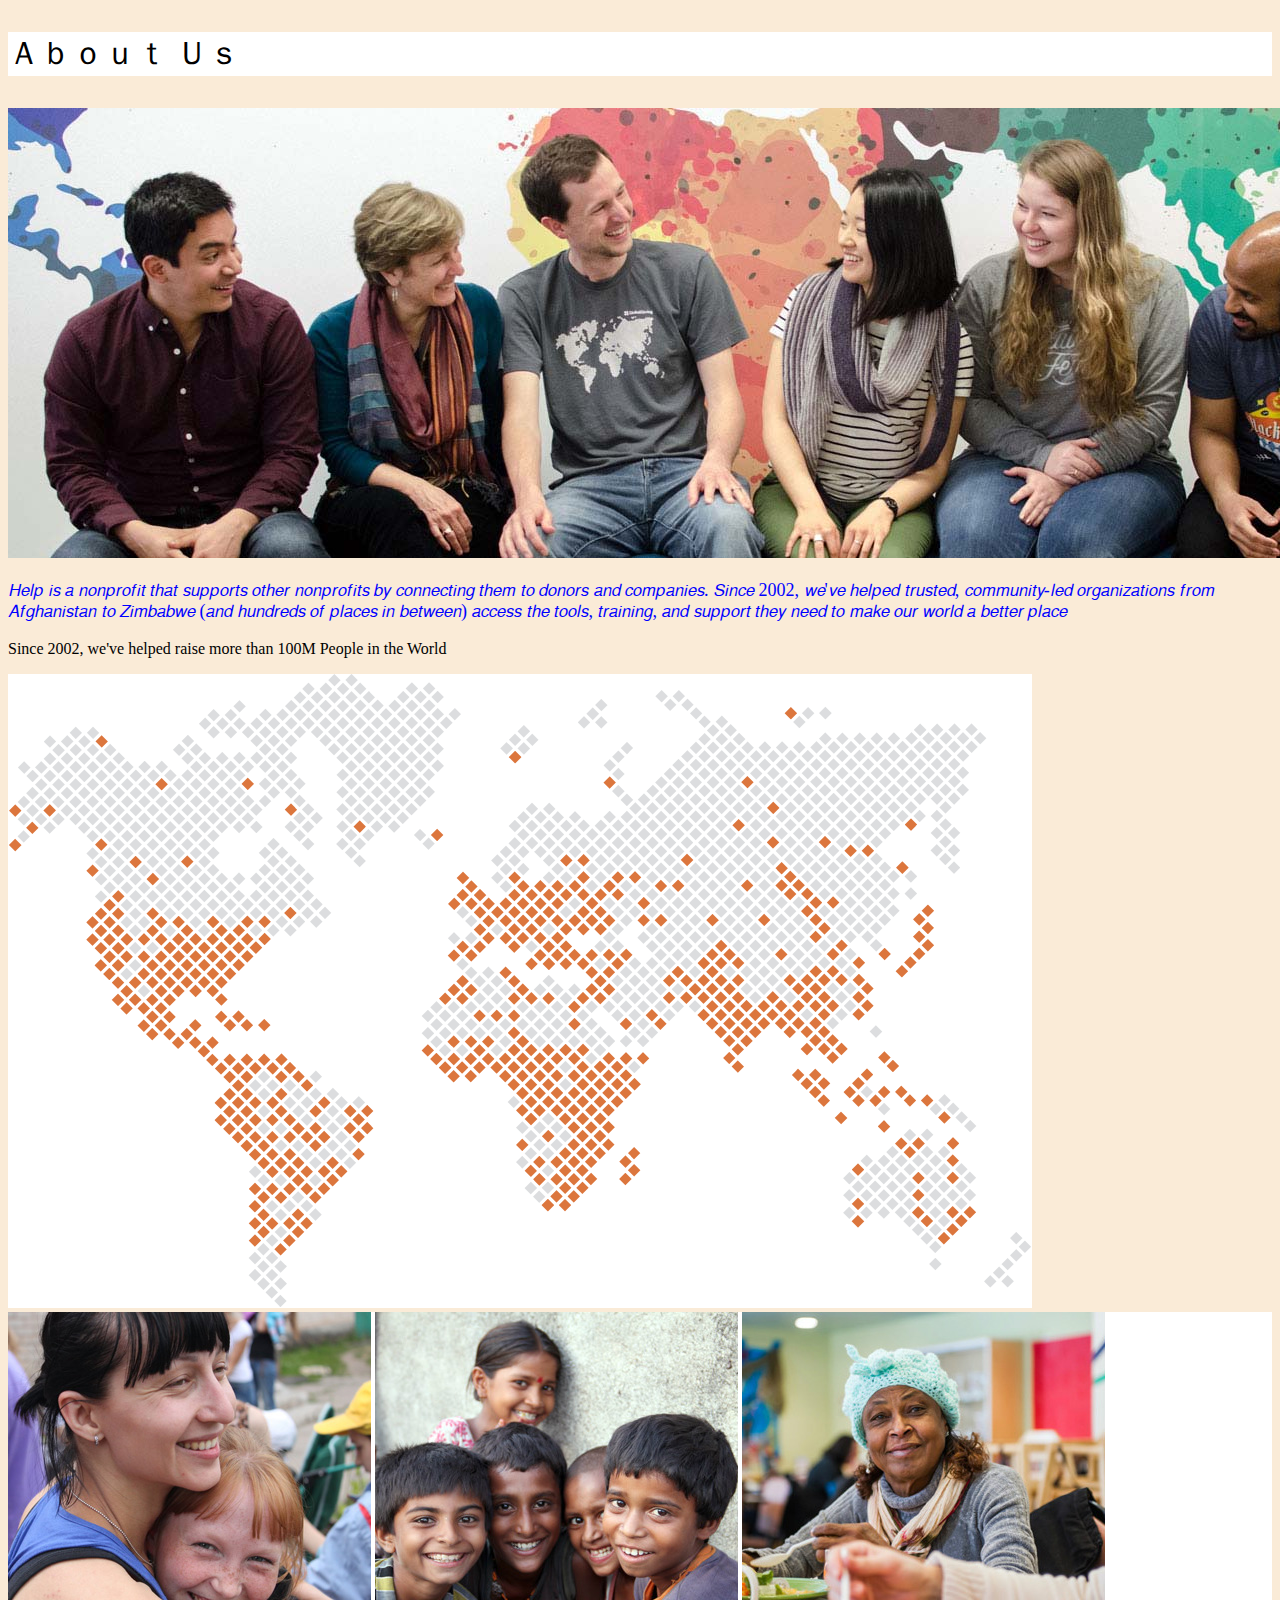
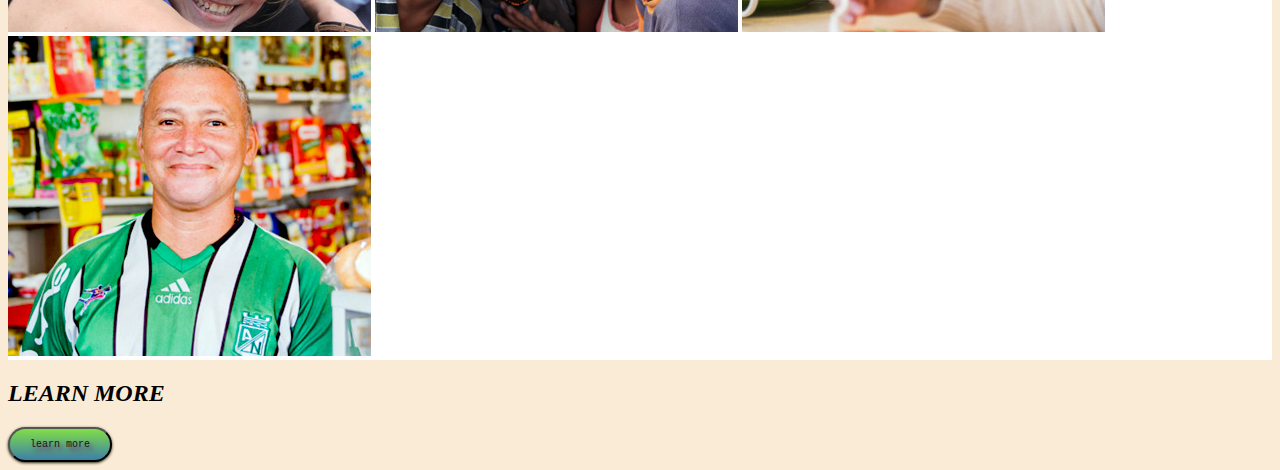
<file: about.html>
<!DOCTYPE html>
<html lang="en">
<head>
    <meta charset="UTF-8">
    <meta http-equiv="X-UA-Compatible" content="IE=edge">
    <meta name="viewport" content="width=device-width, initial-scale=1.0">
    <title>About</title>
    <link rel="stylesheet" href="style.css">
</head>
<body>
    <div>
        <p class="io">Ａｂｏｕｔ Ｕｓ</p>
    <img src="mg/hero_aboutus_lg.jpg" alt=""></div>
    <p class="il" style="color: blue">𝘏𝘦𝘭𝘱  𝘪𝘴 𝘢 𝘯𝘰𝘯𝘱𝘳𝘰𝘧𝘪𝘵 𝘵𝘩𝘢𝘵 𝘴𝘶𝘱𝘱𝘰𝘳𝘵𝘴 𝘰𝘵𝘩𝘦𝘳 𝘯𝘰𝘯𝘱𝘳𝘰𝘧𝘪𝘵𝘴 𝘣𝘺 𝘤𝘰𝘯𝘯𝘦𝘤𝘵𝘪𝘯𝘨 𝘵𝘩𝘦𝘮 𝘵𝘰 𝘥𝘰𝘯𝘰𝘳𝘴 𝘢𝘯𝘥 𝘤𝘰𝘮𝘱𝘢𝘯𝘪𝘦𝘴. 𝘚𝘪𝘯𝘤𝘦 2002, 𝘸𝘦'𝘷𝘦 𝘩𝘦𝘭𝘱𝘦𝘥 𝘵𝘳𝘶𝘴𝘵𝘦𝘥, 𝘤𝘰𝘮𝘮𝘶𝘯𝘪𝘵𝘺-𝘭𝘦𝘥 𝘰𝘳𝘨𝘢𝘯𝘪𝘻𝘢𝘵𝘪𝘰𝘯𝘴 𝘧𝘳𝘰𝘮 𝘈𝘧𝘨𝘩𝘢𝘯𝘪𝘴𝘵𝘢𝘯 𝘵𝘰 𝘡𝘪𝘮𝘣𝘢𝘣𝘸𝘦 (𝘢𝘯𝘥 𝘩𝘶𝘯𝘥𝘳𝘦𝘥𝘴 𝘰𝘧 𝘱𝘭𝘢𝘤𝘦𝘴 𝘪𝘯 𝘣𝘦𝘵𝘸𝘦𝘦𝘯) 𝘢𝘤𝘤𝘦𝘴𝘴 𝘵𝘩𝘦 𝘵𝘰𝘰𝘭𝘴, 𝘵𝘳𝘢𝘪𝘯𝘪𝘯𝘨, 𝘢𝘯𝘥 𝘴𝘶𝘱𝘱𝘰𝘳𝘵 𝘵𝘩𝘦𝘺 𝘯𝘦𝘦𝘥 𝘵𝘰 𝘮𝘢𝘬𝘦 𝘰𝘶𝘳 𝘸𝘰𝘳𝘭𝘥 𝘢 𝘣𝘦𝘵𝘵𝘦𝘳 𝘱𝘭𝘢𝘤𝘦 </p>
    <p>Since 2002, we've helped raise more than 100M People in the World </p>
    <img style="background-color: white; " src="mg/About_overview_map_1024w.png" alt="">
   <div class="kl">
       <img src="mg/About_overview_join2.jpg" alt="">
       <img src="mg/About_overview_join3.jpg" alt="">
       <img src="mg/About_overview_join4.jpg" alt="">
       <img src="mg/About_overview_join5.jpg" alt="">
   </div>
   <p id="demo" "><h2><i>LEARN MORE</i></h2></p>

   <button  class="btn" type="button" onclick='document.getElementById("demo").innerHTML = "<i>The Foundation has a comprehensive development approach. Its prime objective is to create and support meaningful activities through innovative institutions to address some of India’s most pressing developmental challenges.The Foundation lays significant emphasis on leveraging technology for developmental solutions. Following its model of direct engagement, the Foundation directly reaches out to the affected communities through trained professionals.</i>"'>learn more</button>

</body>
<script src="script.js">

</script>
</html>
</file>
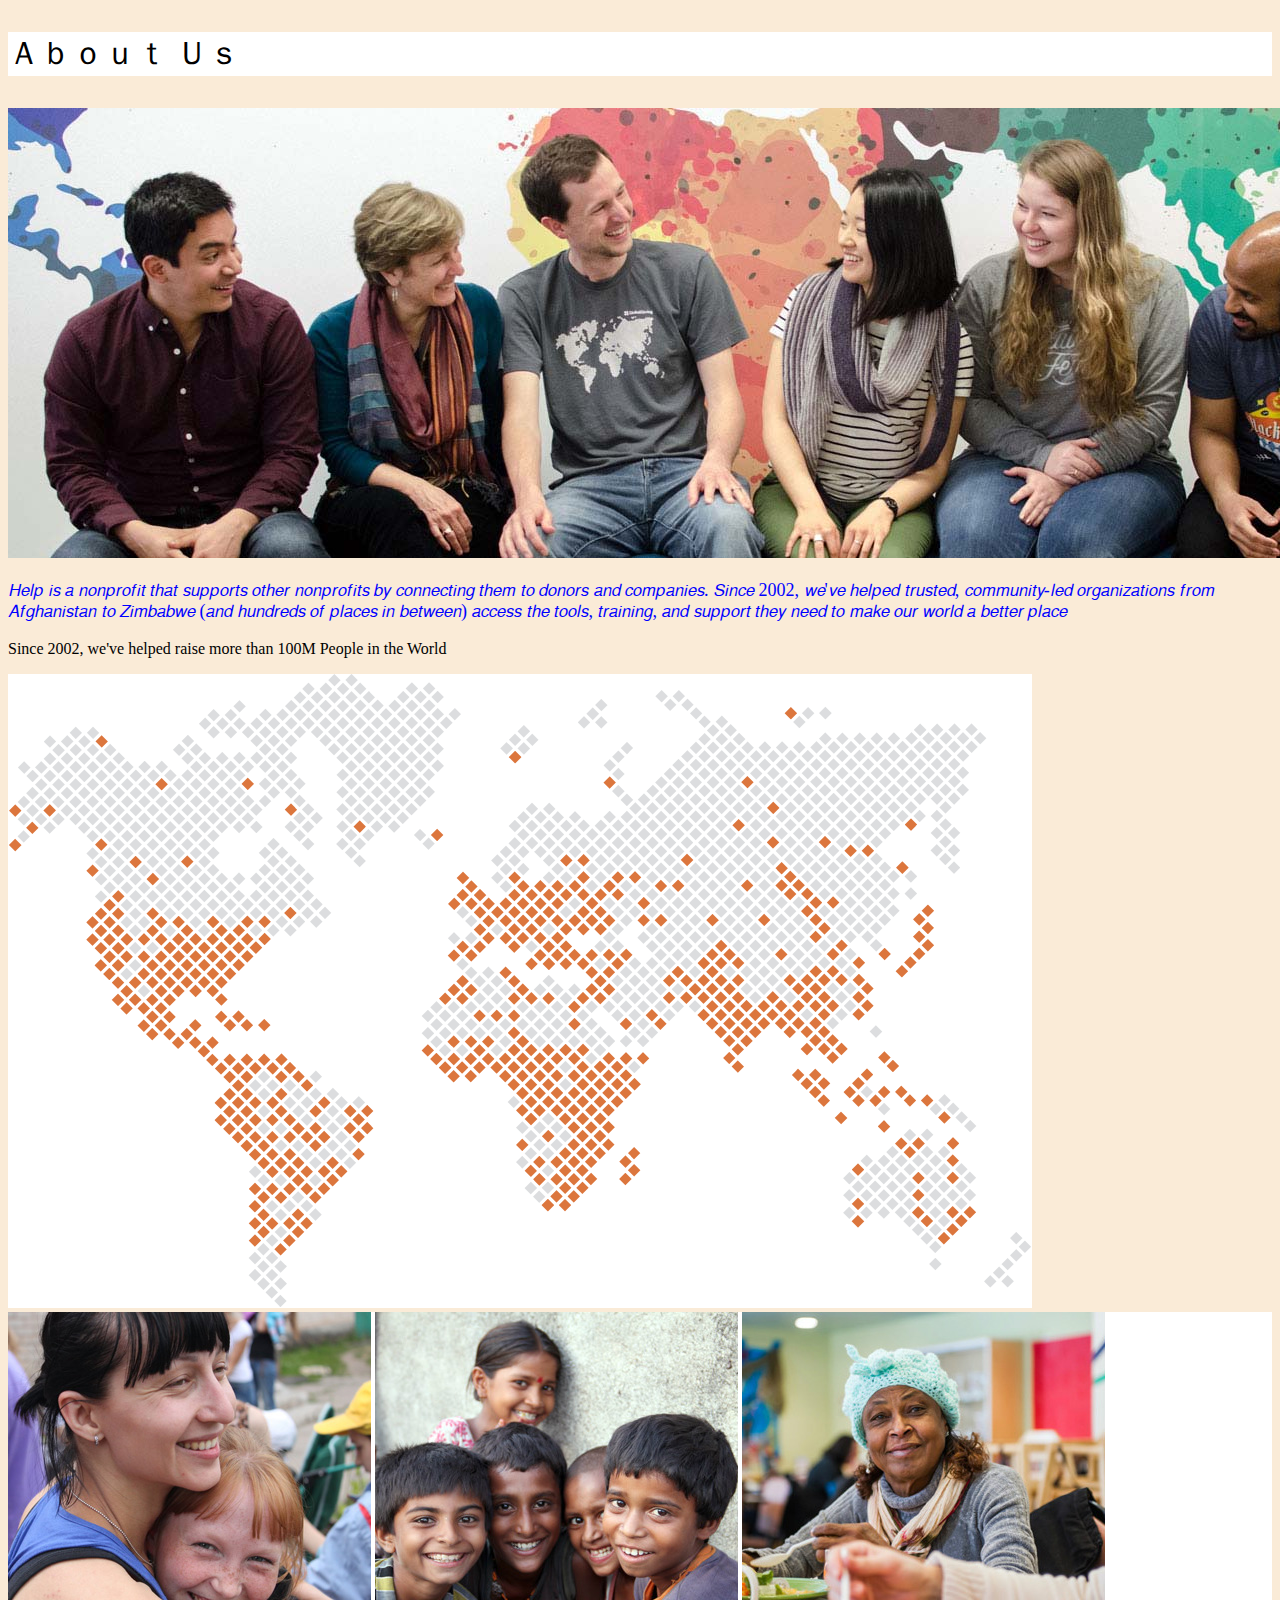
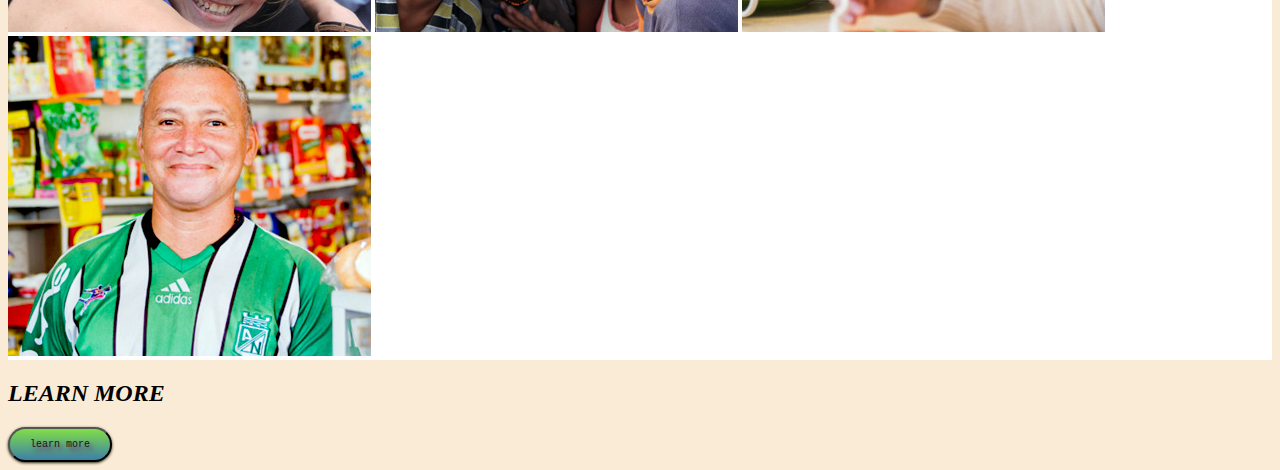
<file: About.html>
<!DOCTYPE html>
<html lang="en">
<head>
    <meta charset="UTF-8">
    <meta http-equiv="X-UA-Compatible" content="IE=edge">
    <meta name="viewport" content="width=device-width, initial-scale=1.0">
    <title>About</title>
    <link rel="stylesheet" href="style.css">
</head>
<body>
    <div>
        <p class="io">Ａｂｏｕｔ Ｕｓ</p>
    <img src="mg/hero_aboutus_lg.jpg" alt=""></div>
    <p class="il" style="color: blue">𝘏𝘦𝘭𝘱  𝘪𝘴 𝘢 𝘯𝘰𝘯𝘱𝘳𝘰𝘧𝘪𝘵 𝘵𝘩𝘢𝘵 𝘴𝘶𝘱𝘱𝘰𝘳𝘵𝘴 𝘰𝘵𝘩𝘦𝘳 𝘯𝘰𝘯𝘱𝘳𝘰𝘧𝘪𝘵𝘴 𝘣𝘺 𝘤𝘰𝘯𝘯𝘦𝘤𝘵𝘪𝘯𝘨 𝘵𝘩𝘦𝘮 𝘵𝘰 𝘥𝘰𝘯𝘰𝘳𝘴 𝘢𝘯𝘥 𝘤𝘰𝘮𝘱𝘢𝘯𝘪𝘦𝘴. 𝘚𝘪𝘯𝘤𝘦 2002, 𝘸𝘦'𝘷𝘦 𝘩𝘦𝘭𝘱𝘦𝘥 𝘵𝘳𝘶𝘴𝘵𝘦𝘥, 𝘤𝘰𝘮𝘮𝘶𝘯𝘪𝘵𝘺-𝘭𝘦𝘥 𝘰𝘳𝘨𝘢𝘯𝘪𝘻𝘢𝘵𝘪𝘰𝘯𝘴 𝘧𝘳𝘰𝘮 𝘈𝘧𝘨𝘩𝘢𝘯𝘪𝘴𝘵𝘢𝘯 𝘵𝘰 𝘡𝘪𝘮𝘣𝘢𝘣𝘸𝘦 (𝘢𝘯𝘥 𝘩𝘶𝘯𝘥𝘳𝘦𝘥𝘴 𝘰𝘧 𝘱𝘭𝘢𝘤𝘦𝘴 𝘪𝘯 𝘣𝘦𝘵𝘸𝘦𝘦𝘯) 𝘢𝘤𝘤𝘦𝘴𝘴 𝘵𝘩𝘦 𝘵𝘰𝘰𝘭𝘴, 𝘵𝘳𝘢𝘪𝘯𝘪𝘯𝘨, 𝘢𝘯𝘥 𝘴𝘶𝘱𝘱𝘰𝘳𝘵 𝘵𝘩𝘦𝘺 𝘯𝘦𝘦𝘥 𝘵𝘰 𝘮𝘢𝘬𝘦 𝘰𝘶𝘳 𝘸𝘰𝘳𝘭𝘥 𝘢 𝘣𝘦𝘵𝘵𝘦𝘳 𝘱𝘭𝘢𝘤𝘦 </p>
    <p>Since 2002, we've helped raise more than 100M People in the World </p>
    <img style="background-color: white; " src="mg/About_overview_map_1024w.png" alt="">
   <div class="kl">
       <img src="mg/About_overview_join2.jpg" alt="">
       <img src="mg/About_overview_join3.jpg" alt="">
       <img src="mg/About_overview_join4.jpg" alt="">
       <img src="mg/About_overview_join5.jpg" alt="">
   </div>
   <p id="demo" "><h2><i>LEARN MORE</i></h2></p>

   <button  class="btn" type="button" onclick='document.getElementById("demo").innerHTML = "<i>The Foundation has a comprehensive development approach. Its prime objective is to create and support meaningful activities through innovative institutions to address some of India’s most pressing developmental challenges.The Foundation lays significant emphasis on leveraging technology for developmental solutions. Following its model of direct engagement, the Foundation directly reaches out to the affected communities through trained professionals.</i>"'>learn more</button>

</body>
<script src="script.js">

</script>
</html>
</file>
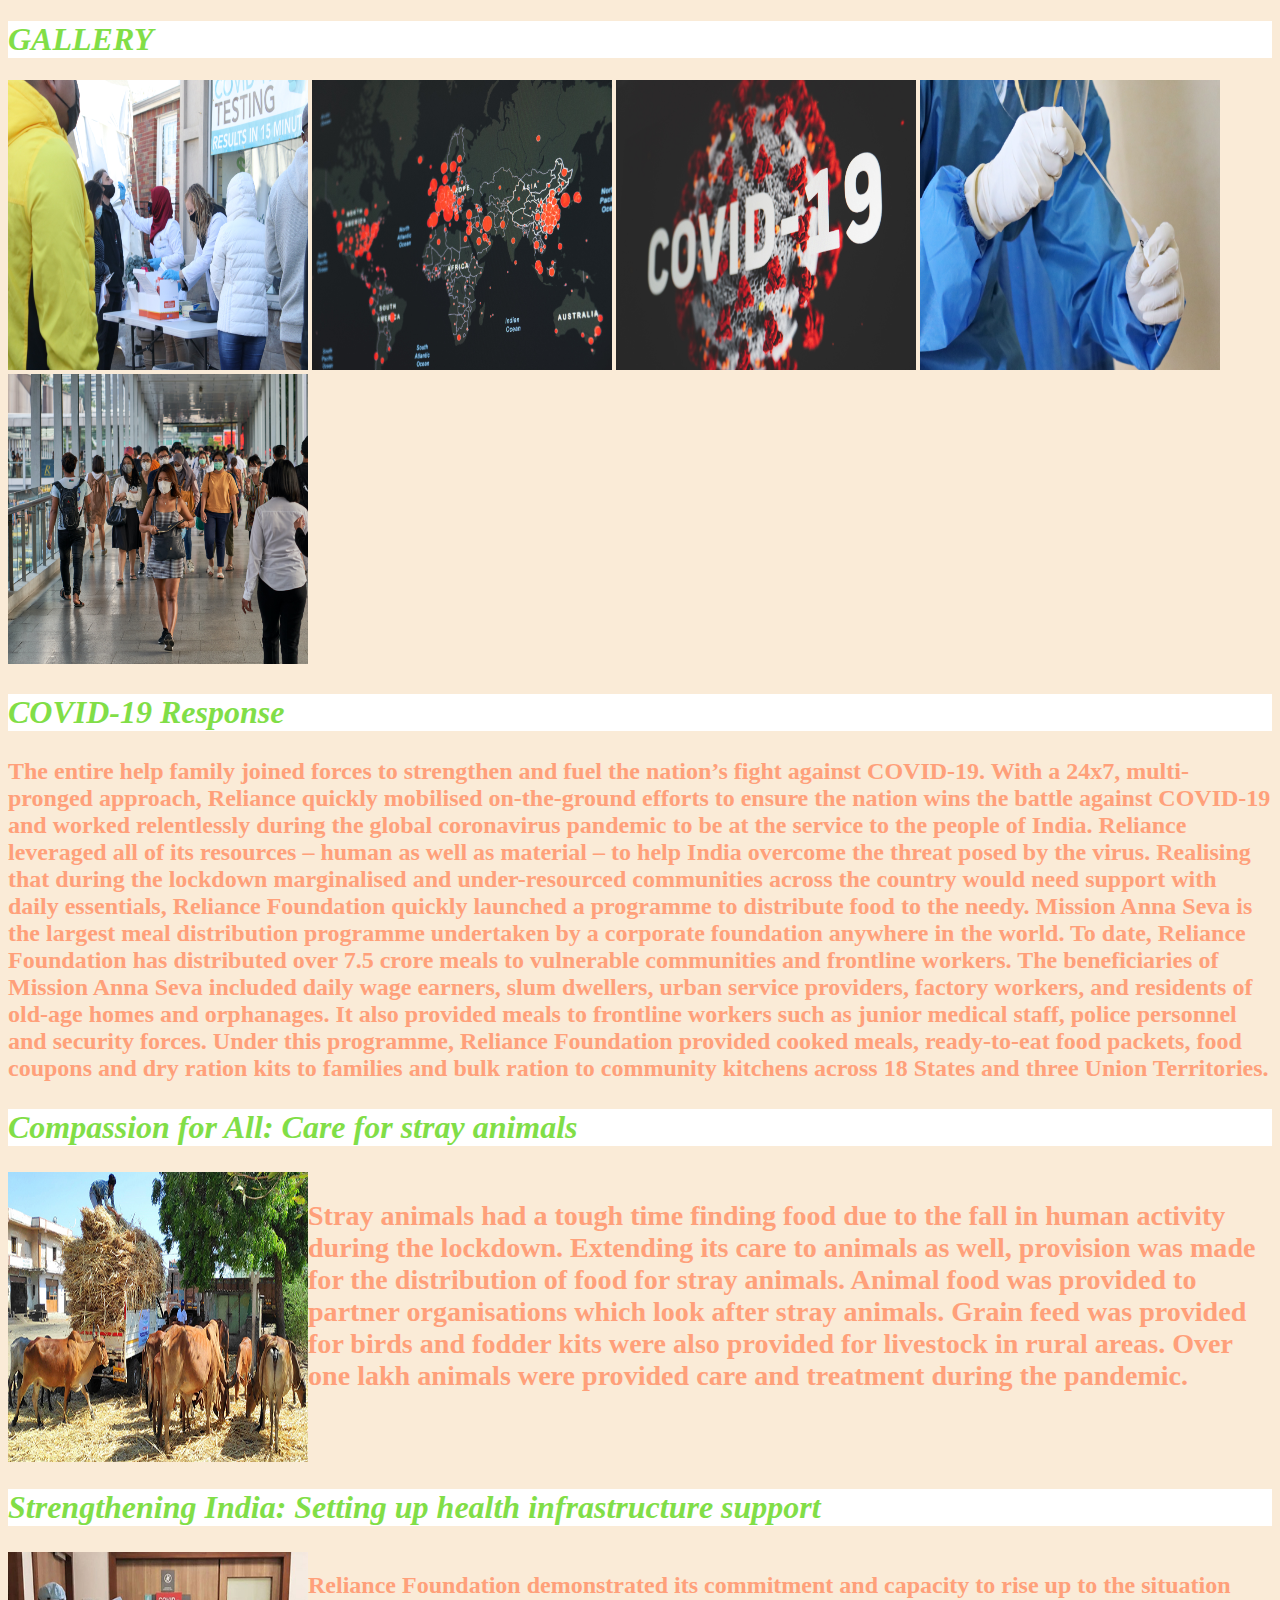
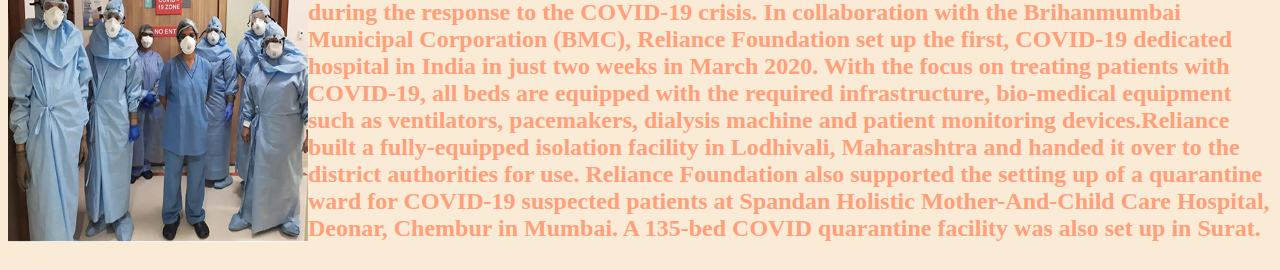
<file: Covid.html>
<!DOCTYPE html>
<html lang="en">
<head>
    <meta charset="UTF-8">
    <meta http-equiv="X-UA-Compatible" content="IE=edge">
    <meta name="viewport" content="width=device-width, initial-scale=1.0">
    <title>Covid</title>
    <link rel="stylesheet" href="style.css">
</head>
<body style="background-color: antiquewhite;">
    <h1 class="gal">GALLERY</h1>
    <img  class="cov" src="covid/jakayla-toney-zRGqHTHP-HQ-unsplash.jpg" alt="">
    <img  class="cov"src="covid/martin-sanchez-j2c7yf223Mk-unsplash.jpg" alt="">
    <img  class="cov"src="covid/martin-sanchez-Tzoe6VCvQYg-unsplash.jpg" alt="">
    <img class="cov" src="covid/mufid-majnun-oI20ehIGNd4-unsplash.jpg" alt="">
    <img class="cov" src="covid/norbert-braun-03PeRNQZm28-unsplash.jpg" alt="">
   <div><h2 class="ip">COVID-19 Response</h2></div> 
   <h2 style="color: lightsalmon;">The entire help family joined forces to strengthen and fuel the nation’s fight against COVID-19. With a 24x7, multi-pronged approach, Reliance quickly mobilised on-the-ground efforts to ensure the nation wins the battle against COVID-19 and worked relentlessly during the global coronavirus pandemic to be at the service to the people of India. Reliance leveraged all of its resources – human as well as material – to help India overcome the threat posed by the virus.
    Realising that during the lockdown marginalised and under-resourced communities across the country would need support with daily essentials, Reliance Foundation quickly launched a programme to distribute food to the needy. Mission Anna Seva is the largest meal distribution programme undertaken by a corporate foundation anywhere in the world. To date, Reliance Foundation has distributed over 7.5 crore meals to vulnerable communities and frontline workers.

    The beneficiaries of Mission Anna Seva included daily wage earners, slum dwellers, urban service providers, factory workers, and residents of old-age homes and orphanages. It also provided meals to frontline workers such as junior medical staff, police personnel and security forces. Under this programme, Reliance Foundation provided cooked meals, ready-to-eat food packets, food coupons and dry ration kits to families and bulk ration to community kitchens across 18 States and three Union Territories.
    <div><h2 class="ip">Compassion for All: Care for stray animals</h2></div> 
   <div class="vas"> <img class="cov" src="mg/covid-response-00030.jpg" alt="">
<h3  style="color: lightsalmon;">Stray animals had a tough time finding food due to the fall in human activity during the lockdown. Extending its care to animals as well, provision was made for the distribution of food for stray animals. Animal food was provided to partner organisations which look after stray animals. Grain feed was provided for birds and fodder kits were also provided for livestock in rural areas. Over one lakh animals were provided care and treatment during the pandemic.</h3>
</div>

<h2 class="ip">Strengthening India: Setting up health infrastructure support</h2><div class="vas">
<img class="cov" src="mg/covid-response.jpg" alt="">
<h2 style="color: lightsalmon;">Reliance Foundation demonstrated its commitment and capacity to rise up to the situation during the response to the COVID-19 crisis. In collaboration with the Brihanmumbai Municipal Corporation (BMC), Reliance Foundation set up the first, COVID-19 dedicated hospital in India in just two weeks in March 2020. With the focus on treating patients with COVID-19, all beds are equipped with the required infrastructure, bio-medical equipment such as ventilators, pacemakers, dialysis machine and patient monitoring devices.Reliance built a fully-equipped isolation facility in Lodhivali, Maharashtra and handed it over to the district authorities for use. Reliance Foundation also supported the setting up of a quarantine ward for COVID-19 suspected patients at Spandan Holistic Mother-And-Child Care Hospital, Deonar, Chembur in Mumbai. A 135-bed COVID quarantine facility was also set up in Surat.</h2>
</div>

</body>
</html>
</file>
<file: style.css>
body{
    background-color: antiquewhite;
}
.yu{
    display: flex;
    justify-content: start;
    background-color: aliceblue;
  background-size: 52%;
}
.fo{
 font-size: x-large;

}
.btn {
  background: #81de47;
  background-image: -webkit-linear-gradient(top, #81de47, #3d7fa8);
  background-image: -moz-linear-gradient(top, #81de47, #3d7fa8);
  background-image: -ms-linear-gradient(top, #81de47, #3d7fa8);
  background-image: -o-linear-gradient(top, #81de47, #3d7fa8);
  background-image: linear-gradient(to bottom, #81de47, #3d7fa8);
  -webkit-border-radius: 28;
  -moz-border-radius: 28;
  border-radius: 28px;
  text-shadow: 3px 4px 5px #702970;
  -webkit-box-shadow: 0px 1px 3px #242611;
  -moz-box-shadow: 0px 1px 3px #242611;
  box-shadow: 0px 1px 3px #242611;
  font-family: Courier New;
  color: #1c131c;
  font-size: 10px;
  padding: 10px 20px 10px 20px;
  text-decoration: none;
}

.btn:hover {
  background: #3cb0fd;
  background-image: -webkit-linear-gradient(top, #3cb0fd, #3498db);
  background-image: -moz-linear-gradient(top, #3cb0fd, #3498db);
  background-image: -ms-linear-gradient(top, #3cb0fd, #3498db);
  background-image: -o-linear-gradient(top, #3cb0fd, #3498db);
  background-image: linear-gradient(to bottom, #3cb0fd, #3498db);
  text-decoration: none;
}
.io{
  font-size: xx-large;
  background-color: white;
}
.il{
  font-size: large;
}
.imgSlider{
  width: 98%;
  height: 590px;
  background-image: url("mg/sporlab-f8ld5zt3a3k-unsplash.jpg");
  background-size: 100% 100%;
animation: changeImage 11s  linear infinite ;
}
@keyframes changeImage{
0%{
  background-image: url("mg/sporlab-f8ld5zt3a3k-unsplash.jpg");
}
25%{
  background-image: url("mg/seth-doyle-zf9_yiAekJs-unsplash.jpg");
}
50%{
  background-image: url("mg/larm-rmah-AEaTUnvneik-unsplash.jpg");
}
75%{
  background-image: url("mg/DRN_fullwidth2_1500.jpg");
}
100%{
  background-image: url("mg/doug-linstedt-jEEYZsaxbH4-unsplash.jpg");
}
}
.lp{
  height: 550px;
  width: 1414px;
}
.cov{
  height: 290px;
  width: 300px;

}

.cov:hover{
  transform: scale(1.08);
}

.ip{
  background-color: white;
  font-size: xx-large;
  font-style: italic;
  color: #81de47;
}
.gal{
  background-color: white;
  font-size: xx-large;
  font-style: italic;
  color: #81de47;
}
.vas{
  display: flex;
  
}
.box{
  background-color: white;
  font-family: 'Praise', cursive;
}
.icon{
  display: flex;
  justify-content: space-between;
}
.container{
  display: flex;
  justify-content: space-between;
  background-color: lightcyan;
  /* height: 250px;
  width: 250px; */
}
#instagram{
  font-size: xx-large;
  color: blue;
  font-family: 'Praise', cursive;
}
#facebook{
  font-size: xx-large;
  color: blue;
  font-family: 'Praise', cursive;
}
#link{
  font-size: xx-large;
  color: blue;
  font-family: 'Praise', cursive;
}#youtube{
  font-size: xx-large;
  color: blue;
  font-family: 'Praise', cursive;
}
.oh{

  display: flex;
  justify-content: space-between;
  background-color: white;
}
.ty{
  background-color: white;
}
.il{
  font-size: large;
  color: goldenrod;
}
.kl{
  background-color: white;
}
</file>
